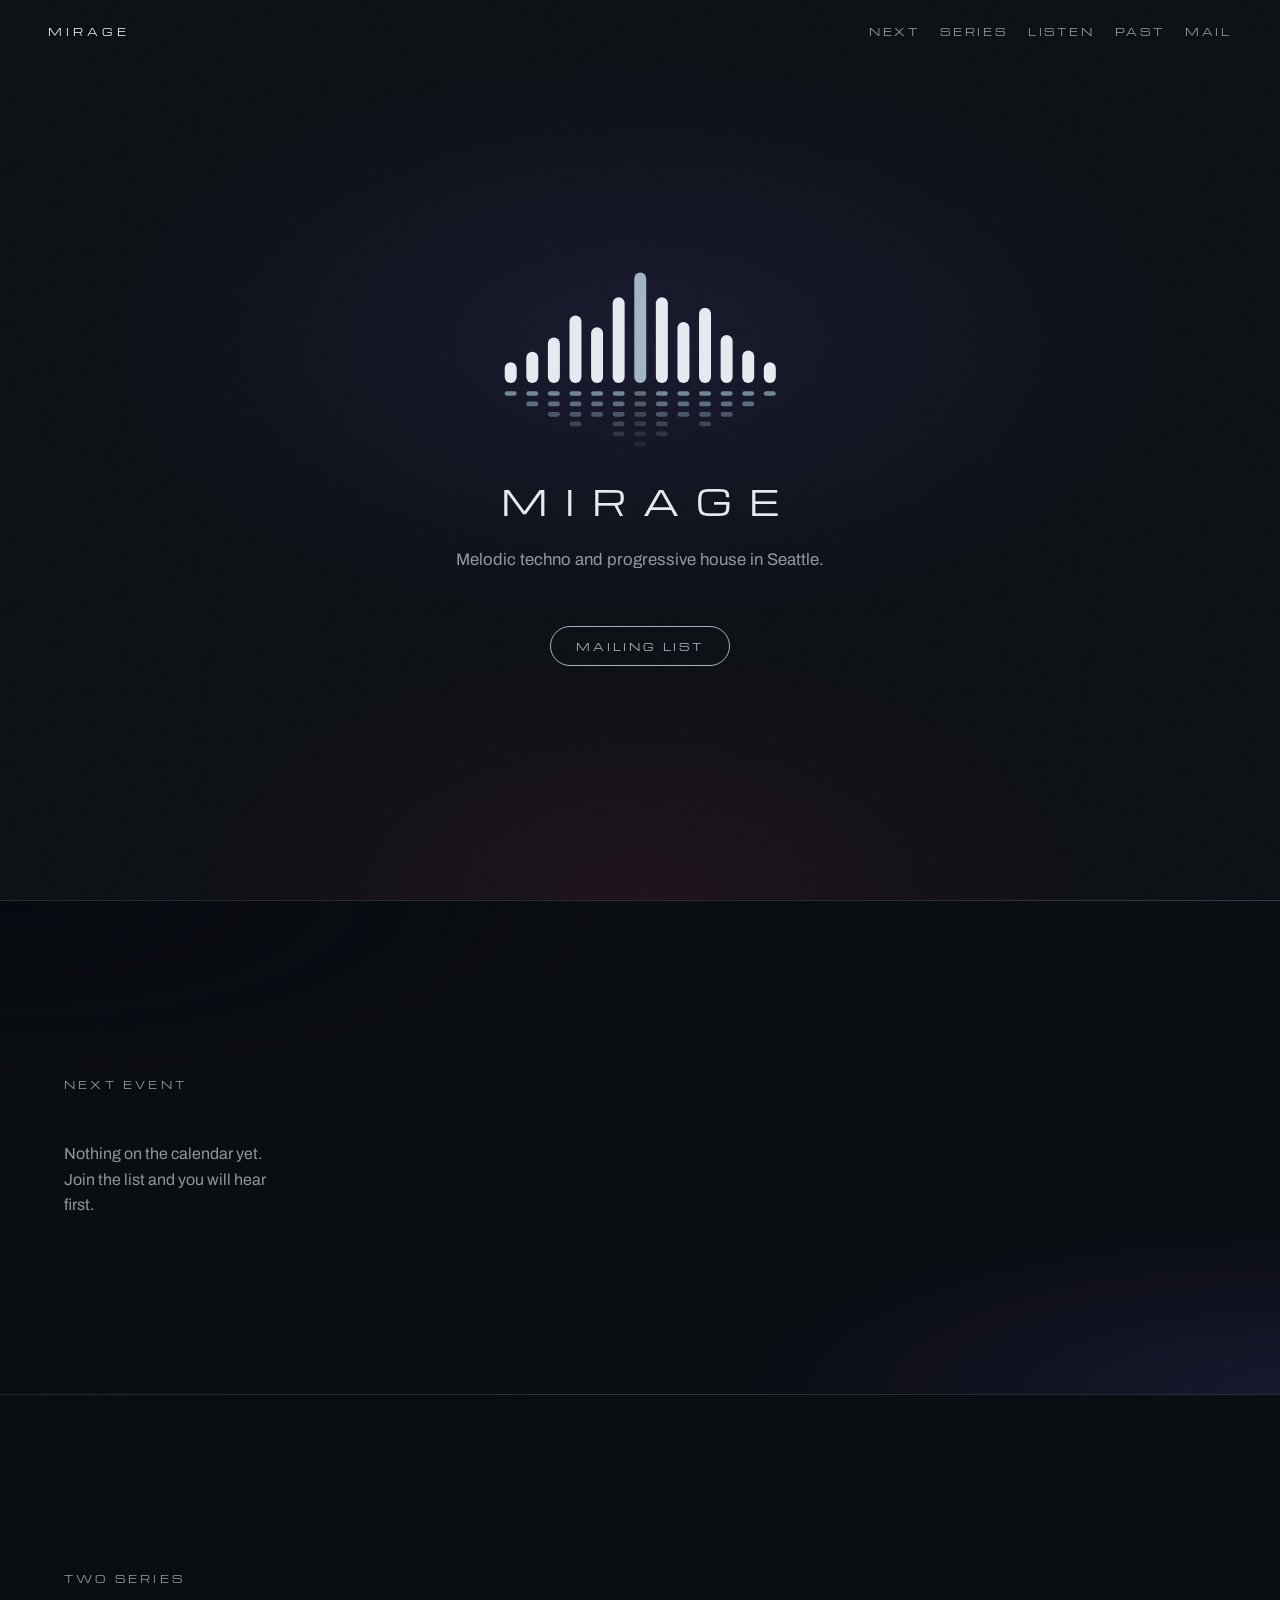
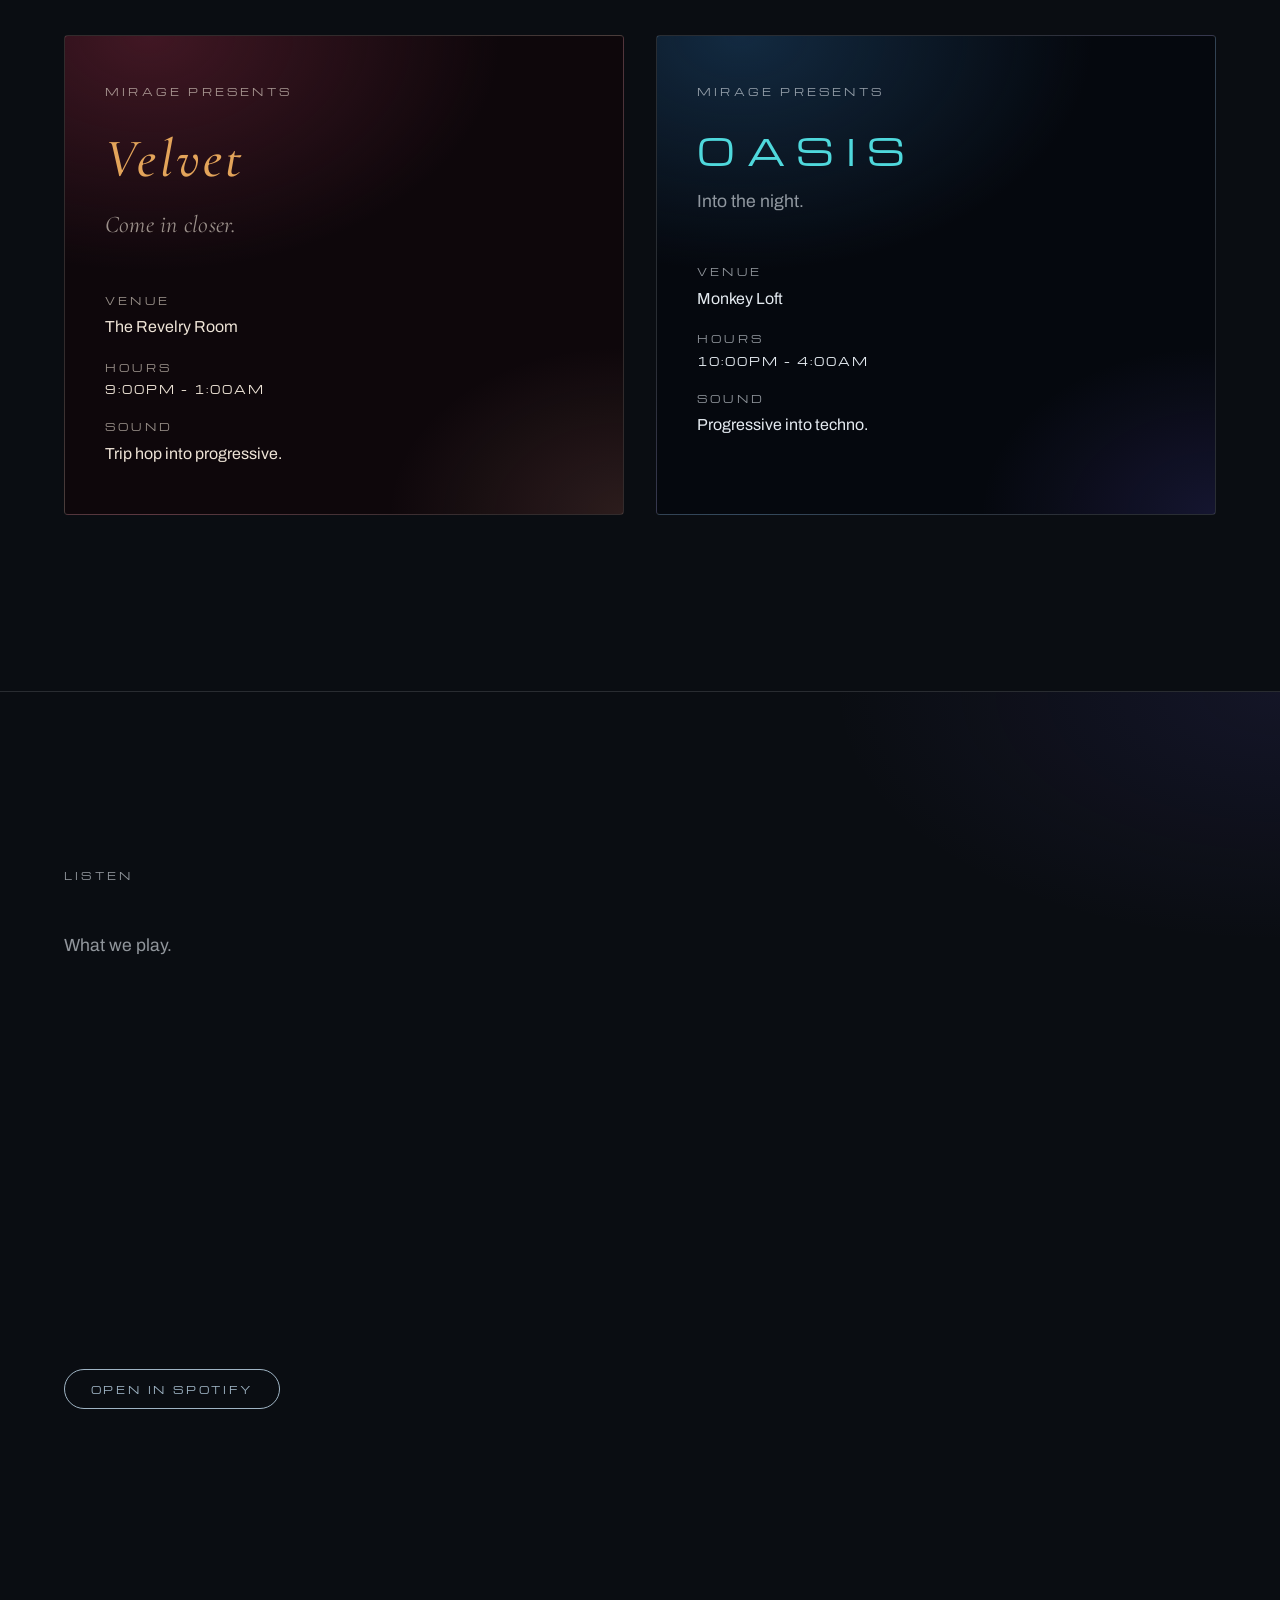
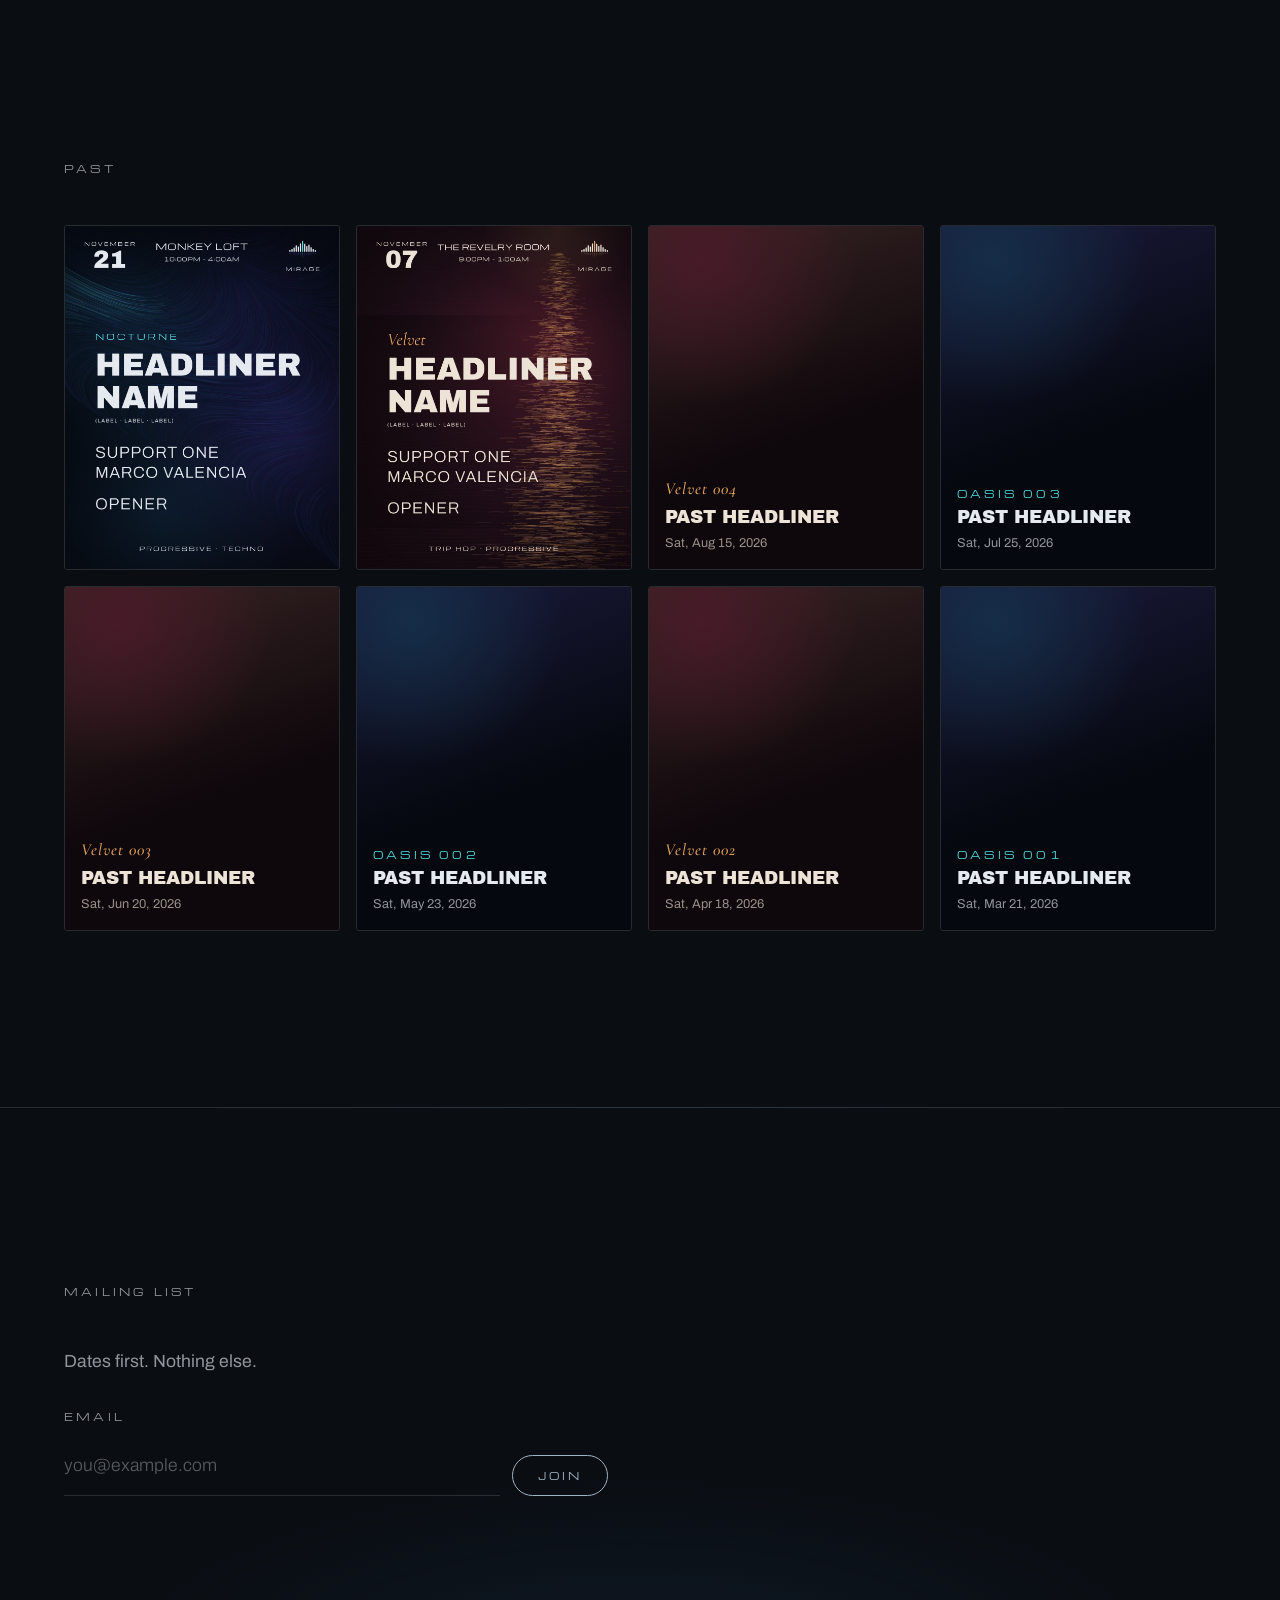
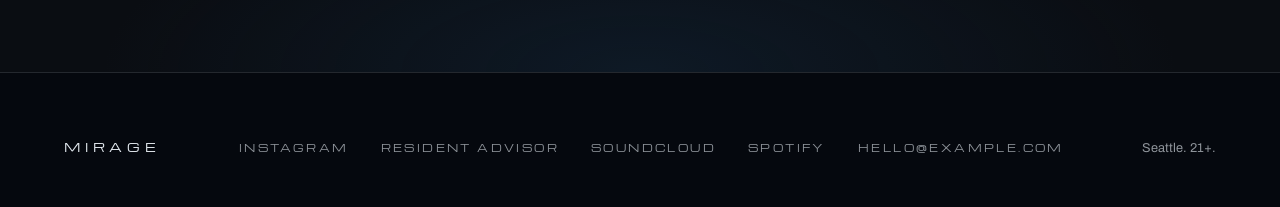
<file: index.html>
<!doctype html>
<html lang="en">
<head>
  <meta charset="utf-8">
  <meta name="viewport" content="width=device-width, initial-scale=1">
  <title>MIRAGE — Seattle</title>
  <meta name="description" content="MIRAGE. Melodic techno and progressive house in Seattle. Two series: VELVET and OASIS.">
  <meta name="theme-color" content="#0A0D12">
  <meta property="og:title" content="MIRAGE">
  <meta property="og:description" content="Melodic techno and progressive house in Seattle.">
  <meta property="og:type" content="website">
  <meta property="og:image" content="brandassets/logos/mirage-logo-stacked.png">
  <link rel="icon" type="image/png" href="brandassets/logos/mirage-icon-neutral.png">
  <link rel="apple-touch-icon" href="brandassets/logos/mirage-icon-neutral.png">

  <link rel="preconnect" href="https://fonts.googleapis.com">
  <link rel="preconnect" href="https://fonts.gstatic.com" crossorigin>
  <link href="https://fonts.googleapis.com/css2?family=Archivo+Black&family=Archivo:wght@300;400&family=Cormorant+Garamond:ital,wght@1,400;1,500&family=Michroma&display=swap" rel="stylesheet">
  <link rel="stylesheet" href="css/styles.css">
</head>
<body>
  <a class="skip-link" href="#main">Skip to content</a>
  <div class="grain" aria-hidden="true"></div>

  <header class="site-header">
    <a class="site-header__brand" href="#top">MIRAGE</a>
    <nav class="site-header__nav" aria-label="Sections">
      <a href="#next">Next</a>
      <a href="#series">Series</a>
      <a href="#listen">Listen</a>
      <a href="#past">Past</a>
      <a href="#list">Mail</a>
    </nav>
  </header>

  <main id="main">

    <!-- 1. Hero -->
    <section class="hero" id="top" aria-labelledby="hero-title">
      <div class="hero__inner">
        <!--
          Logo mark. Inline so CSS can recolour it per series.
          Class contract (see brand.md): .bar, .reflect, .accent, .word.
          The centre bar and its reflection carry the accent colour.
          To swap in mirage-mark.svg, paste it here and keep class="mark"
          on the root element plus those class names on the shapes.
        -->
        <svg class="mark" viewBox="0 0 1230 720" role="img" aria-labelledby="mark-title" focusable="false">
          <title id="mark-title">MIRAGE mark. A waveform with its reflection.</title>
          <g class="mark__wave">
            <rect class="bar" style="--i:0" x="95" y="370" width="46" height="80" rx="23"/>
            <rect class="bar" style="--i:1" x="178" y="330" width="46" height="120" rx="23"/>
            <rect class="bar" style="--i:2" x="261" y="275" width="46" height="175" rx="23"/>
            <rect class="bar" style="--i:3" x="344" y="190" width="46" height="260" rx="23"/>
            <rect class="bar" style="--i:4" x="427" y="235" width="46" height="215" rx="23"/>
            <rect class="bar" style="--i:5" x="510" y="120" width="46" height="330" rx="23"/>
            <rect class="bar accent" style="--i:6" x="593" y="25" width="46" height="425" rx="23"/>
            <rect class="bar" style="--i:7" x="676" y="120" width="46" height="330" rx="23"/>
            <rect class="bar" style="--i:8" x="759" y="215" width="46" height="235" rx="23"/>
            <rect class="bar" style="--i:9" x="842" y="160" width="46" height="290" rx="23"/>
            <rect class="bar" style="--i:10" x="925" y="265" width="46" height="185" rx="23"/>
            <rect class="bar" style="--i:11" x="1008" y="325" width="46" height="125" rx="23"/>
            <rect class="bar" style="--i:12" x="1091" y="370" width="46" height="80" rx="23"/>
          </g>
          <g class="mark__reflection" aria-hidden="true">
            <g class="reflect-row" style="--r:0" opacity="1">
              <rect class="reflect" x="95" y="481" width="46" height="18" rx="9"/>
              <rect class="reflect" x="178" y="481" width="46" height="18" rx="9"/>
              <rect class="reflect" x="261" y="481" width="46" height="18" rx="9"/>
              <rect class="reflect" x="344" y="481" width="46" height="18" rx="9"/>
              <rect class="reflect" x="427" y="481" width="46" height="18" rx="9"/>
              <rect class="reflect" x="510" y="481" width="46" height="18" rx="9"/>
              <rect class="reflect reflect--accent" x="593" y="481" width="46" height="18" rx="9"/>
              <rect class="reflect" x="676" y="481" width="46" height="18" rx="9"/>
              <rect class="reflect" x="759" y="481" width="46" height="18" rx="9"/>
              <rect class="reflect" x="842" y="481" width="46" height="18" rx="9"/>
              <rect class="reflect" x="925" y="481" width="46" height="18" rx="9"/>
              <rect class="reflect" x="1008" y="481" width="46" height="18" rx="9"/>
              <rect class="reflect" x="1091" y="481" width="46" height="18" rx="9"/>
            </g>
            <g class="reflect-row" style="--r:1" opacity="0.78">
              <rect class="reflect" x="178" y="521" width="46" height="18" rx="9"/>
              <rect class="reflect" x="261" y="521" width="46" height="18" rx="9"/>
              <rect class="reflect" x="344" y="521" width="46" height="18" rx="9"/>
              <rect class="reflect" x="427" y="521" width="46" height="18" rx="9"/>
              <rect class="reflect" x="510" y="521" width="46" height="18" rx="9"/>
              <rect class="reflect reflect--accent" x="593" y="521" width="46" height="18" rx="9"/>
              <rect class="reflect" x="676" y="521" width="46" height="18" rx="9"/>
              <rect class="reflect" x="759" y="521" width="46" height="18" rx="9"/>
              <rect class="reflect" x="842" y="521" width="46" height="18" rx="9"/>
              <rect class="reflect" x="925" y="521" width="46" height="18" rx="9"/>
              <rect class="reflect" x="1008" y="521" width="46" height="18" rx="9"/>
            </g>
            <g class="reflect-row" style="--r:2" opacity="0.58">
              <rect class="reflect" x="261" y="561" width="46" height="18" rx="9"/>
              <rect class="reflect" x="344" y="561" width="46" height="18" rx="9"/>
              <rect class="reflect" x="427" y="561" width="46" height="18" rx="9"/>
              <rect class="reflect" x="510" y="561" width="46" height="18" rx="9"/>
              <rect class="reflect reflect--accent" x="593" y="561" width="46" height="18" rx="9"/>
              <rect class="reflect" x="676" y="561" width="46" height="18" rx="9"/>
              <rect class="reflect" x="759" y="561" width="46" height="18" rx="9"/>
              <rect class="reflect" x="842" y="561" width="46" height="18" rx="9"/>
              <rect class="reflect" x="925" y="561" width="46" height="18" rx="9"/>
            </g>
            <g class="reflect-row" style="--r:3" opacity="0.42">
              <rect class="reflect" x="344" y="598" width="46" height="18" rx="9"/>
              <rect class="reflect" x="510" y="598" width="46" height="18" rx="9"/>
              <rect class="reflect reflect--accent" x="593" y="598" width="46" height="18" rx="9"/>
              <rect class="reflect" x="676" y="598" width="46" height="18" rx="9"/>
              <rect class="reflect" x="842" y="598" width="46" height="18" rx="9"/>
            </g>
            <g class="reflect-row" style="--r:4" opacity="0.28">
              <rect class="reflect" x="510" y="636" width="46" height="18" rx="9"/>
              <rect class="reflect reflect--accent" x="593" y="636" width="46" height="18" rx="9"/>
              <rect class="reflect" x="676" y="636" width="46" height="18" rx="9"/>
            </g>
            <g class="reflect-row" style="--r:5" opacity="0.18">
              <rect class="reflect reflect--accent" x="593" y="676" width="46" height="18" rx="9"/>
            </g>
          </g>
        </svg>

        <h1 class="hero__title word" id="hero-title">MIRAGE</h1>
        <p class="hero__lede">Melodic techno and progressive house in Seattle.</p>
        <p class="hero__cta">
          <a class="button" id="hero-cta" href="#next">Next event</a>
        </p>
      </div>
    </section>

    <!-- 2. Next event (rendered from data/events.js) -->
    <section class="next" id="next" aria-labelledby="next-title">
      <div class="next__inner">
        <p class="label" id="next-title">Next event</p>
        <div id="next-event" class="event">
          <noscript><p class="muted">Enable JavaScript to see the next event, or find us on Resident Advisor.</p></noscript>
        </div>
      </div>
    </section>

    <!-- 3. The two series -->
    <section class="series" id="series" aria-labelledby="series-title">
      <div class="series__inner">
        <p class="label" id="series-title">Two series</p>
        <div class="series__grid">

          <article class="card card--velvet" aria-labelledby="velvet-name">
            <p class="card__parent label">MIRAGE presents</p>
            <h2 class="card__name" id="velvet-name">VELVET</h2>
            <p class="card__tagline">Come in closer.</p>
            <dl class="card__meta">
              <div><dt class="label">Venue</dt><dd>The Revelry Room</dd></div>
              <div><dt class="label">Hours</dt><dd class="time">9:00PM – 1:00AM</dd></div>
              <div><dt class="label">Sound</dt><dd>Trip hop into progressive.</dd></div>
            </dl>
          </article>

          <article class="card card--oasis" aria-labelledby="oasis-name">
            <p class="card__parent label">MIRAGE presents</p>
            <h2 class="card__name" id="oasis-name">OASIS</h2>
            <p class="card__tagline">Into the night.</p>
            <dl class="card__meta">
              <div><dt class="label">Venue</dt><dd>Monkey Loft</dd></div>
              <div><dt class="label">Hours</dt><dd class="time">10:00PM – 4:00AM</dd></div>
              <div><dt class="label">Sound</dt><dd>Progressive into techno.</dd></div>
            </dl>
          </article>

        </div>
      </div>
    </section>

    <!-- Listen. Swap the playlist id in both the iframe src and the link. -->
    <section class="listen" id="listen" aria-labelledby="listen-title">
      <div class="listen__inner">
        <p class="label" id="listen-title">Listen</p>
        <p class="listen__copy">What we play.</p>
        <div class="listen__embed">
          <iframe
            src="https://open.spotify.com/embed/playlist/05E3aW2udS3IXicE0ZTia8?theme=0"
            title="MIRAGE playlist on Spotify"
            width="100%"
            height="352"
            frameborder="0"
            allow="autoplay; clipboard-write; encrypted-media; fullscreen; picture-in-picture"
            loading="lazy"></iframe>
        </div>
        <p class="listen__link">
          <a class="button" href="https://open.spotify.com/playlist/05E3aW2udS3IXicE0ZTia8" rel="noopener">Open in Spotify</a>
        </p>
      </div>
    </section>

    <!-- 4. Past events (rendered from data/events.js) -->
    <section class="past" id="past" aria-labelledby="past-title">
      <div class="past__inner">
        <p class="label" id="past-title">Past</p>
        <ul class="flyers" id="past-events"></ul>
      </div>
    </section>

    <!-- 5. Mailing list -->
    <section class="list" id="list" aria-labelledby="list-title">
      <div class="list__inner">
        <p class="label" id="list-title">Mailing list</p>
        <p class="list__copy">Dates first. Nothing else.</p>
        <!--
          Buttondown: action="https://buttondown.com/api/emails/embed-subscribe/YOUR_USERNAME"
          Mailchimp:  paste the form action from Audience → Signup forms → Embedded,
                      and change the input name from "email" to "EMAIL".
        -->
        <form class="signup" action="https://buttondown.com/api/emails/embed-subscribe/YOUR_USERNAME" method="post" target="_blank">
          <label class="label" for="signup-email">Email</label>
          <div class="signup__row">
            <input id="signup-email" name="email" type="email" autocomplete="email" inputmode="email" required placeholder="you@example.com">
            <button class="button" type="submit">Join</button>
          </div>
        </form>
      </div>
    </section>

  </main>

  <!-- 6. Footer -->
  <footer class="site-footer">
    <div class="site-footer__inner">
      <p class="site-footer__brand">MIRAGE</p>
      <ul class="site-footer__links">
        <li><a href="https://www.instagram.com/mirage.seattle/" rel="noopener">Instagram</a></li>
        <li><a href="https://ra.co/promoters/YOUR_ID" rel="noopener">Resident Advisor</a></li>
        <li><a href="https://soundcloud.com/YOUR_HANDLE" rel="noopener">SoundCloud</a></li>
        <li><a href="https://open.spotify.com/playlist/05E3aW2udS3IXicE0ZTia8" rel="noopener">Spotify</a></li>
        <li><a href="mailto:hello@example.com">hello@example.com</a></li>
      </ul>
      <p class="site-footer__fine">Seattle. 21+.</p>
    </div>
  </footer>

  <script src="data/events.js"></script>
  <script src="js/main.js"></script>
</body>
</html>
</file>
<file: css/styles.css>
/* ==========================================================================
   MIRAGE — styles
   Mobile-first. Dark throughout. Palettes live in CSS custom properties so
   any block can be re-skinned by adding .theme-velvet or .theme-oasis.
   ========================================================================== */

/* ---- Tokens -------------------------------------------------------------- */

:root {
  /* Parent / neutral palette */
  --bg: #0A0D12;
  --bg-deep: #05080E;
  --text: #E4EAF0;
  --text-dim: rgba(228, 234, 240, 0.62);
  --line: rgba(228, 234, 240, 0.14);
  --accent: #9FB4C4;
  --accent-2: #6A5AE0;
  --bar: #E4EAF0;
  --reflect: #6F8698;
  --word: #E4EAF0;

  --font-brand: "Michroma", "Archivo", system-ui, sans-serif;
  --font-heavy: "Archivo Black", "Archivo", system-ui, sans-serif;
  --font-body: "Archivo", system-ui, sans-serif;
  --font-velvet: "Cormorant Garamond", "Georgia", serif;

  --measure: 34rem;
  --wrap: 72rem;
  --gutter: clamp(1.25rem, 5vw, 3rem);
  --space-section: clamp(6rem, 18vw, 11rem);

  --ease: cubic-bezier(0.22, 0.61, 0.36, 1);
}

.theme-velvet {
  --bg: #0E070B;
  --bg-deep: #4A1A28;
  --text: #EDE3D6;
  --text-dim: rgba(237, 227, 214, 0.62);
  --line: rgba(237, 227, 214, 0.16);
  --accent: #E3A45A;
  --accent-2: #C98B7A;
  --bar: #EDE3D6;
  --reflect: #7A4C4A;
  --word: #EDE3D6;
}

.theme-oasis {
  --bg: #05080E;
  --bg-deep: #15304A;
  --text: #E4EAF0;
  --text-dim: rgba(228, 234, 240, 0.62);
  --line: rgba(228, 234, 240, 0.16);
  --accent: #4FD8DC;
  --accent-2: #6A5AE0;
  --bar: #E4EAF0;
  --reflect: #3E5B78;
  --word: #E4EAF0;
}

/* ---- Base ---------------------------------------------------------------- */

*,
*::before,
*::after { box-sizing: border-box; }

html {
  color-scheme: dark;
  scroll-behavior: smooth;
  -webkit-text-size-adjust: 100%;
}

body {
  margin: 0;
  background: var(--bg);
  color: var(--text);
  font-family: var(--font-body);
  font-weight: 400;
  font-size: 1rem;
  line-height: 1.6;
  font-synthesis: none;               /* never fake bold or italic (Michroma) */
  -webkit-font-smoothing: antialiased;
  text-rendering: optimizeLegibility;
}

h1, h2, h3, p, dl, dd, ul { margin: 0; }
ul { padding: 0; list-style: none; }

a {
  color: inherit;
  text-decoration: none;
  text-underline-offset: 0.2em;
}
a:hover { text-decoration: underline; }

:focus-visible {
  outline: 2px solid var(--accent);
  outline-offset: 4px;
}

img { max-width: 100%; height: auto; display: block; }

/* ---- Utilities ----------------------------------------------------------- */

.label {
  font-family: var(--font-brand);
  font-weight: 400;
  font-size: 0.625rem;
  letter-spacing: 0.32em;
  text-transform: uppercase;
  color: var(--text-dim);
}

.muted { color: var(--text-dim); }

.time {
  font-family: var(--font-brand);
  font-weight: 400;
  font-size: 0.7rem;
  letter-spacing: 0.18em;
  white-space: nowrap;
}

.button {
  display: inline-block;
  padding: 0.95rem 1.6rem 0.85rem;
  border: 1px solid var(--accent);
  border-radius: 999px;
  color: var(--accent);
  background: transparent;
  font-family: var(--font-brand);
  font-weight: 400;
  font-size: 0.625rem;
  letter-spacing: 0.28em;
  text-transform: uppercase;
  line-height: 1;
  white-space: nowrap;
  cursor: pointer;
  transition: background-color 240ms var(--ease), color 240ms var(--ease);
}
.button:hover,
.button:focus-visible {
  background: var(--accent);
  color: var(--bg);
  text-decoration: none;
}

.skip-link {
  position: absolute;
  top: -100%;
  left: var(--gutter);
  z-index: 100;
  padding: 0.75rem 1rem;
  background: var(--text);
  color: var(--bg);
  font-family: var(--font-brand);
  font-size: 0.625rem;
  letter-spacing: 0.2em;
  text-transform: uppercase;
}
.skip-link:focus { top: 0.5rem; }

.grain {
  position: fixed;
  inset: 0;
  z-index: 50;
  pointer-events: none;
  opacity: 0.045;
  mix-blend-mode: screen;
  background-image: url("data:image/svg+xml;utf8,<svg xmlns='http://www.w3.org/2000/svg' width='220' height='220'><filter id='n'><feTurbulence type='fractalNoise' baseFrequency='0.85' numOctaves='2' stitchTiles='stitch'/><feColorMatrix values='0 0 0 0 1 0 0 0 0 1 0 0 0 0 1 0 0 0 0.6 0'/></filter><rect width='100%' height='100%' filter='url(%23n)'/></svg>");
  background-size: 220px 220px;
}

/* ---- Header -------------------------------------------------------------- */

.site-header {
  position: absolute;
  top: 0;
  left: 0;
  right: 0;
  z-index: 10;
  display: flex;
  flex-direction: column;
  align-items: flex-start;
  gap: 0.9rem;
  padding: 1.5rem var(--gutter);
  font-family: var(--font-brand);
  font-size: 0.625rem;
  letter-spacing: 0.28em;
  text-transform: uppercase;
}

.site-header__brand { letter-spacing: 0.4em; }

.site-header__nav {
  display: flex;
  flex-wrap: wrap;
  gap: 0.75rem 1rem;
}
.site-header__nav a { color: var(--text-dim); }
.site-header__nav a:hover { color: var(--text); text-decoration: none; }

/* ---- Hero ---------------------------------------------------------------- */

.hero {
  position: relative;
  display: grid;
  place-items: center;
  min-height: 100svh;
  padding: 7rem var(--gutter) 5rem;
  text-align: center;
  background:
    radial-gradient(60% 45% at 50% 38%, rgba(106, 90, 224, 0.13), transparent 70%),
    radial-gradient(50% 40% at 50% 100%, rgba(74, 26, 40, 0.28), transparent 70%),
    var(--bg);
}

.hero__inner {
  display: grid;
  justify-items: center;
  gap: 1.75rem;
  max-width: var(--measure);
  animation: hero-in 1.4s var(--ease) both;
}

.mark {
  display: block;
  width: min(20rem, 70vw);
  height: auto;
  overflow: visible;
}

/* Colour contract shared with the standalone SVGs. See brand.md. */
.bar     { fill: var(--bar); }
.reflect { fill: var(--reflect); }
.accent  { fill: var(--accent); }
.word    { color: var(--word); }

.reflect--accent { fill: var(--accent); opacity: 0.55; }

/* Slow shimmer: bars breathe from their base, reflection rows drift in and out. */
.mark .bar {
  transform-box: fill-box;
  transform-origin: center bottom;
  animation: shimmer 8s ease-in-out infinite;
  animation-delay: calc(var(--i, 0) * -0.6s);
}

.mark .reflect-row {
  animation: reflection-drift 6s ease-in-out infinite;
  animation-delay: calc(var(--r, 0) * -0.9s);
}

.hero__title {
  margin-top: 0.25rem;
  font-family: var(--font-brand);
  font-weight: 400;
  color: var(--word);
  font-size: clamp(1.4rem, 5.5vw, 2.1rem);
  letter-spacing: 0.5em;
  text-indent: 0.5em;          /* balance the trailing tracking */
  line-height: 1;
}

.hero__lede {
  max-width: 24rem;
  font-size: clamp(0.95rem, 2.6vw, 1.05rem);
  color: var(--text-dim);
}

.hero__cta { margin-top: 1.5rem; }

@keyframes hero-in {
  from { opacity: 0; transform: translateY(12px); }
  to   { opacity: 1; transform: none; }
}

@keyframes shimmer {
  0%, 100% { opacity: 0.7; transform: scaleY(0.965); }
  50%      { opacity: 1;   transform: scaleY(1); }
}

@keyframes reflection-drift {
  0%, 100% { transform: translateX(0);    filter: brightness(0.8); }
  50%      { transform: translateX(6px);  filter: brightness(1.15); }
}

/* ---- Section frame ------------------------------------------------------- */

.next, .series, .listen, .past, .list {
  padding: var(--space-section) var(--gutter);
}

.next__inner, .series__inner, .listen__inner, .past__inner, .list__inner, .site-footer__inner {
  max-width: var(--wrap);
  margin-inline: auto;
}

.next__inner > .label,
.series__inner > .label,
.listen__inner > .label,
.past__inner > .label,
.list__inner > .label {
  display: block;
  margin-bottom: 3rem;
}

/* ---- Next event ---------------------------------------------------------- */

.next {
  background:
    radial-gradient(70% 60% at 0% 0%, color-mix(in srgb, var(--bg-deep) 70%, transparent), transparent 70%),
    radial-gradient(60% 50% at 100% 100%, color-mix(in srgb, var(--accent-2) 14%, transparent), transparent 70%),
    var(--bg);
  border-top: 1px solid var(--line);
  border-bottom: 1px solid var(--line);
}

.event {
  display: grid;
  gap: 2.5rem;
}

.event__edition {
  font-family: var(--font-brand);
  font-weight: 400;
  font-size: 0.75rem;
  letter-spacing: 0.4em;
  text-transform: uppercase;
  color: var(--accent);
}

/* Date block as on the flyers: month in spaced caps over a heavy numeral. */
.event__date {
  display: grid;
  justify-items: start;
  gap: 0.35rem;
  margin-bottom: 3rem;
  line-height: 1;
}

.event__date-month { color: var(--text); }

.event__date-numeral {
  font-family: var(--font-heavy);
  font-weight: 400;
  font-size: clamp(3.4rem, 14vw, 5.5rem);
  letter-spacing: -0.02em;
  line-height: 0.9;
}

.event__date-rest {
  font-weight: 300;
  font-size: 0.95rem;
  color: var(--text-dim);
}

.event__headliner {
  margin-top: 0.75rem;
  font-family: var(--font-heavy);
  font-weight: 400;              /* Archivo Black is a single heavy weight */
  font-size: clamp(2.4rem, 11vw, 5.5rem);
  line-height: 0.95;
  letter-spacing: -0.02em;
  text-transform: uppercase;
  overflow-wrap: anywhere;
}

/* Label credits tucked tight under the headliner. */
.event__labels {
  margin-top: 0.9rem;
  color: var(--text);
  letter-spacing: 0.24em;
}

/* Support acts stacked, light Archivo caps, as on the flyers. */
.event__support {
  display: grid;
  gap: 0.35rem;
  margin-top: 2.5rem;
  font-weight: 300;
  font-size: clamp(1.5rem, 6vw, 2.4rem);
  line-height: 1.15;
  text-transform: uppercase;
  letter-spacing: 0.02em;
}

.event__opener {
  margin-top: 1.75rem;
  font-weight: 300;
  font-size: clamp(1.3rem, 5vw, 2rem);
  line-height: 1.15;
  text-transform: uppercase;
  letter-spacing: 0.02em;
}

.event__meta {
  display: grid;
  gap: 1.5rem;
  padding-top: 2rem;
  border-top: 1px solid var(--line);
}
.event__meta dt { margin-bottom: 0.4rem; }
.event__meta dd { font-size: 1rem; }

.event__sound {
  font-family: var(--font-brand);
  font-weight: 400;
  font-size: 0.7rem;
  letter-spacing: 0.32em;
  text-transform: uppercase;
  white-space: nowrap;
}

.event__flyer {
  margin: 0;
  max-width: 24rem;
  border: 1px solid var(--line);
  border-radius: 3px;
  overflow: hidden;
}
.event__flyer img { width: 100%; height: auto; }

.event__tagline {
  margin-top: 2.5rem;
  font-size: 1.1rem;
  color: var(--text-dim);
}
.theme-velvet .event__tagline,
.card--velvet .card__tagline {
  font-family: var(--font-velvet);
  font-style: italic;
  font-weight: 400;
  font-size: 1.5rem;
  letter-spacing: 0.01em;
}

/* Velvet series name is Cormorant italic; Oasis stays Michroma. */
.card--velvet .card__name,
.theme-velvet .event__edition,
.flyer__tile.theme-velvet > .label {
  font-family: var(--font-velvet);
  font-style: italic;
  font-weight: 500;
  text-transform: lowercase;
  letter-spacing: 0.06em;
}
.card--velvet .card__name::first-letter,
.theme-velvet .event__edition::first-letter,
.flyer__tile.theme-velvet > .label::first-letter { text-transform: uppercase; }
.card--velvet .card__name { font-size: clamp(2.4rem, 9vw, 3.4rem); }
.theme-velvet .event__edition { font-size: 1.5rem; }
.flyer__tile.theme-velvet > .label { font-size: 1.05rem; }

.event__cta { margin-top: 1rem; }

.event--empty { color: var(--text-dim); max-width: var(--measure); }

/* ---- Series cards -------------------------------------------------------- */

.series__grid {
  display: grid;
  gap: 1.5rem;
}

.card {
  position: relative;
  display: grid;
  align-content: start;
  gap: 0.5rem;
  min-height: 24rem;
  padding: 2.5rem 1.75rem;
  border: 1px solid var(--line);
  border-radius: 4px;
  color: var(--text);
  background:
    radial-gradient(90% 70% at 15% 0%, color-mix(in srgb, var(--bg-deep) 85%, transparent), transparent 70%),
    radial-gradient(60% 50% at 100% 100%, color-mix(in srgb, var(--accent-2) 16%, transparent), transparent 70%),
    var(--bg);
}

.card--velvet {
  --bg: #0E070B;
  --bg-deep: #4A1A28;
  --text: #EDE3D6;
  --text-dim: rgba(237, 227, 214, 0.62);
  --line: rgba(237, 227, 214, 0.16);
  --accent: #E3A45A;
  --accent-2: #C98B7A;
  --bar: #EDE3D6;
  --reflect: #7A4C4A;
  --word: #EDE3D6;
}

.card--oasis {
  --bg: #05080E;
  --bg-deep: #15304A;
  --text: #E4EAF0;
  --text-dim: rgba(228, 234, 240, 0.62);
  --line: rgba(228, 234, 240, 0.16);
  --accent: #4FD8DC;
  --accent-2: #6A5AE0;
  --bar: #E4EAF0;
  --reflect: #3E5B78;
  --word: #E4EAF0;
}

.card__parent { margin-bottom: 1.5rem; }

.card__name {
  font-family: var(--font-brand);
  font-weight: 400;
  font-size: clamp(1.5rem, 6vw, 2.25rem);
  letter-spacing: 0.32em;
  line-height: 1;
  color: var(--accent);
}

.card__tagline {
  margin-top: 0.75rem;
  font-size: 1.1rem;
  color: var(--text-dim);
}

.card__meta {
  display: grid;
  gap: 1.25rem;
  margin-top: auto;
  padding-top: 2.5rem;
}
.card__meta dt { margin-bottom: 0.35rem; }

/* ---- Listen -------------------------------------------------------------- */

.listen {
  border-top: 1px solid var(--line);
  background:
    radial-gradient(50% 40% at 100% 0%, rgba(106, 90, 224, 0.10), transparent 70%),
    var(--bg);
}

.listen__inner > * { max-width: var(--measure); }

.listen__copy {
  margin-bottom: 2rem;
  font-size: 1.1rem;
  color: var(--text-dim);
}

.listen__embed {
  border-radius: 12px;          /* matches the player's own corners */
  overflow: hidden;
  color-scheme: dark;
}
.listen__embed iframe {
  display: block;
  width: 100%;
  border: 0;
}

.listen__link { margin-top: 1.5rem; }

/* ---- Past events --------------------------------------------------------- */

.flyers {
  display: grid;
  grid-template-columns: repeat(2, 1fr);
  gap: 0.75rem;
}

.flyer {
  position: relative;
  aspect-ratio: 4 / 5;
  overflow: hidden;
  border-radius: 3px;
  border: 1px solid var(--line);
}

.flyer img {
  width: 100%;
  height: 100%;
  object-fit: cover;
}

.flyer__tile {
  display: grid;
  align-content: end;
  gap: 0.35rem;
  width: 100%;
  height: 100%;
  padding: 1rem;
  color: var(--text);
  background:
    radial-gradient(80% 60% at 20% 10%, color-mix(in srgb, var(--bg-deep) 90%, transparent), transparent 70%),
    linear-gradient(160deg, color-mix(in srgb, var(--accent-2) 22%, transparent), transparent 60%),
    var(--bg);
}

.flyer__tile .label { color: var(--accent); }

.flyer__headliner {
  font-family: var(--font-heavy);
  font-weight: 400;
  font-size: clamp(0.85rem, 3.4vw, 1.15rem);
  line-height: 1.05;
  text-transform: uppercase;
  overflow-wrap: anywhere;
}

.flyer__date {
  font-size: 0.8rem;
  color: var(--text-dim);
}

/* ---- Mailing list -------------------------------------------------------- */

.list {
  border-top: 1px solid var(--line);
  background:
    radial-gradient(60% 50% at 50% 100%, rgba(21, 48, 74, 0.35), transparent 70%),
    var(--bg);
}

.list__inner > * { max-width: var(--measure); }

.list__copy {
  margin-bottom: 2rem;
  font-size: 1.1rem;
  color: var(--text-dim);
}

.signup { display: grid; gap: 0.75rem; }

.signup__row {
  display: grid;
  gap: 0.75rem;
}

.signup input {
  width: 100%;
  padding: 0.95rem 0;
  border: 0;
  border-bottom: 1px solid var(--line);
  border-radius: 0;
  background: transparent;
  color: var(--text);
  font: inherit;
  font-weight: 300;
  font-size: 1.1rem;
}
.signup input::placeholder { color: rgba(228, 234, 240, 0.35); }
.signup input:focus-visible {
  outline: none;
  border-bottom-color: var(--text);
}

/* ---- Footer -------------------------------------------------------------- */

.site-footer {
  padding: 4rem var(--gutter) 3rem;
  border-top: 1px solid var(--line);
  background: var(--bg-deep);
}

.site-footer__inner {
  display: grid;
  gap: 2rem;
}

.site-footer__brand {
  font-family: var(--font-brand);
  font-size: 0.75rem;
  letter-spacing: 0.4em;
}

.site-footer__links {
  display: grid;
  gap: 0.75rem;
  font-family: var(--font-brand);
  font-size: 0.625rem;
  letter-spacing: 0.24em;
  text-transform: uppercase;
}
.site-footer__links a { color: var(--text-dim); }
.site-footer__links a:hover { color: var(--text); }

.site-footer__fine {
  font-size: 0.8rem;
  color: var(--text-dim);
}

/* ---- Wider screens ------------------------------------------------------- */

@media (min-width: 48em) {
  .event {
    grid-template-columns: minmax(0, 1.6fr) minmax(16rem, 1fr);
    gap: 4rem;
    align-items: end;
  }
  .event__meta {
    grid-template-columns: 1fr 1fr;
    padding-top: 0;
    border-top: 0;
    border-left: 1px solid var(--line);
    padding-left: 2.5rem;
  }
  .event__meta > div:last-child { grid-column: 1 / -1; }

  /* With a flyer: text left, meta beneath it, flyer down the right. */
  .event--has-flyer {
    grid-template-columns: minmax(0, 1fr) minmax(16rem, 22rem);
    grid-template-rows: auto auto;
    align-items: start;
  }
  .event--has-flyer .event__flyer { grid-column: 2; grid-row: 1 / 3; }
  .event--has-flyer .event__meta {
    grid-column: 1;
    grid-row: 2;
    grid-template-columns: repeat(3, auto);
    justify-content: start;
    column-gap: 3rem;
    padding: 2.5rem 0 0;
    border-left: 0;
    border-top: 1px solid var(--line);
  }
  .event--has-flyer .event__meta > div:last-child { grid-column: auto; }

  .series__grid { grid-template-columns: 1fr 1fr; gap: 2rem; }
  .card { padding: 3rem 2.5rem; min-height: 28rem; }

  .flyers { grid-template-columns: repeat(4, 1fr); gap: 1rem; }

  .signup__row { grid-template-columns: 1fr auto; align-items: end; }

  .site-header {
    flex-direction: row;
    align-items: center;
    justify-content: space-between;
    gap: 1rem;
  }
  .site-header__nav { gap: 1.25rem; }

  .site-footer__inner {
    grid-template-columns: auto 1fr auto;
    align-items: baseline;
  }
  .site-footer__links {
    grid-auto-flow: column;
    justify-content: center;
    gap: 2rem;
  }
}

/* ---- Reduced motion ------------------------------------------------------ */

@media (prefers-reduced-motion: reduce) {
  html { scroll-behavior: auto; }
  .hero__inner,
  .mark .bar,
  .mark .reflect-row {
    animation: none;
  }
  .button { transition: none; }
}

/* ---- Screen-reader only ---------------------------------------------------- */

.visually-hidden {
  position: absolute;
  width: 1px;
  height: 1px;
  margin: -1px;
  padding: 0;
  overflow: hidden;
  clip: rect(0 0 0 0);
  white-space: nowrap;
  border: 0;
}
</file>
